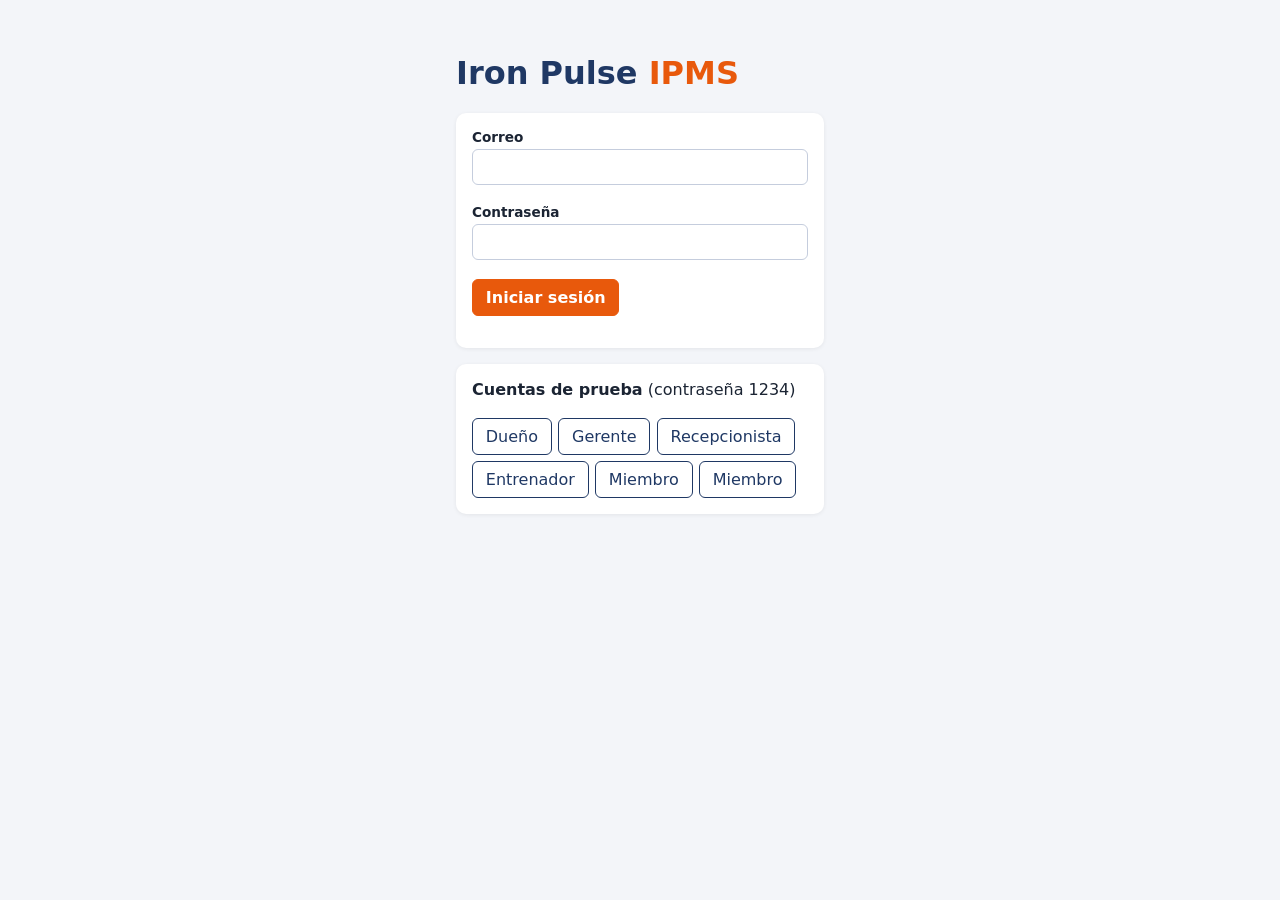
<file: Iron-Pulse-Gym/index.html>
<!DOCTYPE html><html lang="es"><head><meta charset="UTF-8"><meta name="viewport" content="width=device-width,initial-scale=1">
<title>IPMS · Iron Pulse Gym</title><link rel="stylesheet" href="css/estilos.css"></head><body>
<div class="login"><h1 style="color:#1f3864">Iron Pulse <span style="color:#e8590c">IPMS</span></h1>
<form id="f" class="card"><label>Correo<input id="c" type="email" required></label><br>
<label>Contraseña<input id="p" type="password" required></label><br>
<button class="pri">Iniciar sesión</button><p id="e" class="err"></p></form>
<div class="card"><b>Cuentas de prueba</b> (contraseña 1234)<br><br><div id="demo" style="display:flex;flex-wrap:wrap;gap:.4rem"></div></div></div>
<script src="js/db.js"></script>
<script>
$("#demo").innerHTML=DB.usuarios.map(u=>`<button onclick="c.value='${u.correo}';p.value='${u.clave}'">${u.rol}</button>`).join("");
$("#f").onsubmit=e=>{e.preventDefault();
 const u=DB.usuarios.find(u=>u.correo==c.value&&u.clave==p.value);
 if(!u)return $("#e").textContent="Correo o contraseña incorrectos.";
 if(!u.activo)return $("#e").textContent="Usuario deshabilitado.";
 sessionStorage.setItem("ipms_ses",u.id);location="panel.html";};
</script></body></html>
</file>
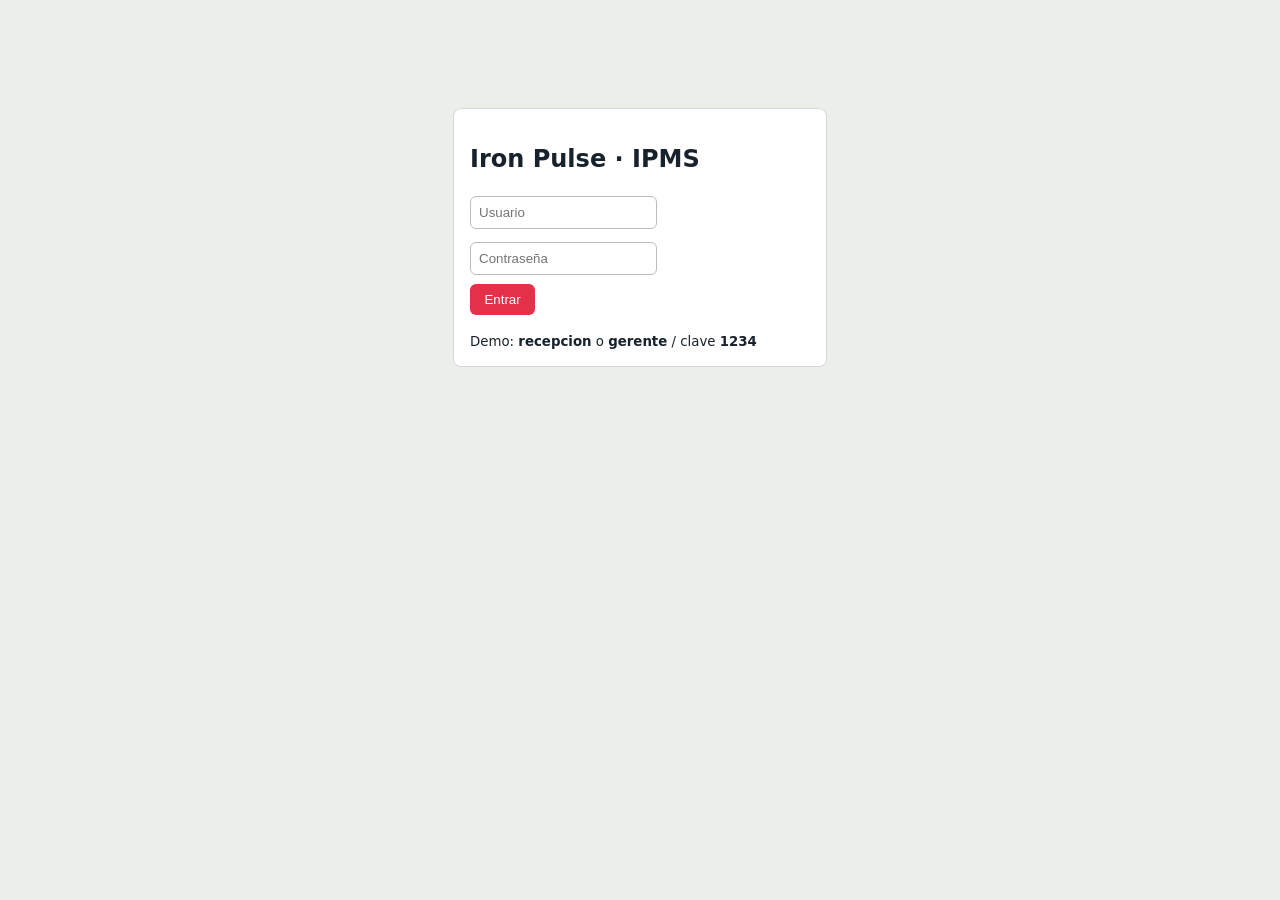
<file: ipms-fase1.html>
<!DOCTYPE html>
<html lang="es">
<head>
<meta charset="UTF-8">
<meta name="viewport" content="width=device-width, initial-scale=1">
<title>IPMS · Fase 1</title>
<style>
  body{font-family:system-ui,sans-serif;background:#eceee9;color:#17222c;margin:0}
  header{background:#17222c;color:#fff;padding:.8rem 1.2rem;display:flex;justify-content:space-between;align-items:center}
  header b span{color:#e5304a}
  main{max-width:900px;margin:0 auto;padding:1rem}
  .card{background:#fff;border:1px solid #d5d9d3;border-radius:8px;padding:1rem;margin-bottom:1rem}
  input,select{padding:.5rem;border:1px solid #b9bfb8;border-radius:6px;margin:.2rem .4rem .6rem 0}
  button{background:#17222c;color:#fff;border:0;border-radius:6px;padding:.5rem .9rem;cursor:pointer}
  button.red{background:#e5304a}
  table{width:100%;border-collapse:collapse}
  th,td{text-align:left;padding:.5rem;border-bottom:1px solid #d5d9d3}
  .tag{color:#fff;padding:.1rem .6rem;border-radius:99px;font-size:.85rem}
  .activa{background:#1f8a5b}.por{background:#c9831a}.vencida{background:#c42b3f}
  #login{max-width:340px;margin:12vh auto}
  .err{color:#c42b3f}
  .tw{overflow-x:auto}
</style>
</head>
<body>

<!-- Pantalla de inicio de sesión -->
<div id="login" class="card">
  <h2>Iron Pulse · IPMS</h2>
  <form id="formLogin">
    <input id="user" placeholder="Usuario" required><br>
    <input id="pass" type="password" placeholder="Contraseña" required><br>
    <button class="red">Entrar</button>
    <p class="err" id="err"></p>
  </form>
  <small>Demo: <b>recepcion</b> o <b>gerente</b> / clave <b>1234</b></small>
</div>

<!-- Aplicación (se muestra después de entrar) -->
<div id="app" hidden>
  <header><b>Iron<span>Pulse</span> IPMS</b><span><span id="quien"></span> <button id="salir">Salir</button></span></header>
  <main>
    <div class="card">
      <h3>Registrar miembro</h3>
      <form id="formMiembro">
        <input id="nombre" placeholder="Nombre completo" required>
        <input id="tel" placeholder="Teléfono" required>
        <select id="plan"></select>
        <button class="red">Registrar y cobrar</button>
      </form>
    </div>

    <div class="card">
      <h3>Miembros</h3>
      <input id="buscar" placeholder="Buscar por nombre">
      <div class="tw">
        <table>
          <thead><tr><th>Nombre</th><th>Plan</th><th>Vence</th><th>Estado</th><th></th></tr></thead>
          <tbody id="lista"></tbody>
        </table>
      </div>
    </div>

    <div class="card">
      <h3>Pagos registrados</h3>
      <p>Total cobrado hoy: <b id="totalHoy"></b></p>
      <div class="tw">
        <table>
          <thead><tr><th>Fecha</th><th>Miembro</th><th>Plan</th><th>Monto</th></tr></thead>
          <tbody id="pagos"></tbody>
        </table>
      </div>
    </div>
  </main>
</div>

<script>
// ---------- Datos iniciales (luego vendrán de PHP + MySQL) ----------
const usuarios = [
  { usuario: 'recepcion', clave: '1234', nombre: 'Carlos Ruiz', rol: 'Recepción' },
  { usuario: 'gerente',   clave: '1234', nombre: 'Laura Peña',  rol: 'Gerente' }
];
const planes = [
  { id: 1, nombre: 'Mensual',    dias: 30,  precio: 2500 },
  { id: 2, nombre: 'Trimestral', dias: 90,  precio: 6500 },
  { id: 3, nombre: 'Anual',      dias: 365, precio: 22000 }
];
let miembros = [];
let pagos = [];
let sesion = null;

// ---------- Funciones de apoyo ----------
const $ = id => document.getElementById(id);
const hoy = () => { const d = new Date(); d.setHours(0, 0, 0, 0); return d; };
const sumarDias = (f, n) => { const d = new Date(f); d.setDate(d.getDate() + n); return d; };
const aTexto = d => d.toLocaleDateString('es-DO');
const dinero = n => 'RD$ ' + n.toLocaleString('es-DO');
const planDe = id => planes.find(p => p.id === id);

// El estado se calcula por la fecha de vencimiento
function estado(m) {
  const dias = Math.round((m.vence - hoy()) / 86400000);
  if (dias < 0) return ['vencida', 'Vencida'];
  if (dias <= 7) return ['por', 'Por vencer'];
  return ['activa', 'Activa'];
}

// Registra un pago y extiende la membresía
function cobrar(m, planId) {
  const p = planDe(planId);
  const base = m.vence >= hoy() ? m.vence : hoy();
  m.planId = planId;
  m.vence = sumarDias(base, p.dias);
  pagos.push({ fecha: hoy(), miembro: m.nombre, plan: p.nombre, monto: p.precio });
}

// ---------- Pantalla ----------
function mostrar() {
  const filtro = $('buscar').value.toLowerCase();
  $('lista').innerHTML = miembros
    .filter(m => m.nombre.toLowerCase().includes(filtro))
    .map(m => {
      const [clase, texto] = estado(m);
      return `<tr>
        <td>${m.nombre}<br><small>${m.tel}</small></td>
        <td>${planDe(m.planId).nombre}</td>
        <td>${aTexto(m.vence)}</td>
        <td><span class="tag ${clase}">${texto}</span></td>
        <td><button onclick="renovar(${m.id})">Renovar</button></td>
      </tr>`;
    }).join('') || '<tr><td colspan="5">Aún no hay miembros.</td></tr>';

  $('pagos').innerHTML = [...pagos].reverse()
    .map(p => `<tr><td>${aTexto(p.fecha)}</td><td>${p.miembro}</td><td>${p.plan}</td><td>${dinero(p.monto)}</td></tr>`)
    .join('') || '<tr><td colspan="4">Sin pagos todavía.</td></tr>';

  const total = pagos.filter(p => p.fecha.getTime() === hoy().getTime()).reduce((s, p) => s + p.monto, 0);
  $('totalHoy').textContent = dinero(total);
}

function renovar(id) {
  const m = miembros.find(x => x.id === id);
  const p = planDe(m.planId);
  if (confirm(`Renovar a ${m.nombre} con plan ${p.nombre} por ${dinero(p.precio)}?`)) {
    cobrar(m, m.planId);
    mostrar();
  }
}

// ---------- Eventos ----------
$('formLogin').addEventListener('submit', e => {
  e.preventDefault();
  const u = usuarios.find(x => x.usuario === $('user').value.trim() && x.clave === $('pass').value);
  if (!u) { $('err').textContent = 'Usuario o contraseña incorrectos.'; return; }
  sesion = u;
  $('quien').textContent = `${u.nombre} · ${u.rol}`;
  $('login').hidden = true;
  $('app').hidden = false;
  mostrar();
});

$('salir').addEventListener('click', () => {
  sesion = null;
  $('app').hidden = true;
  $('login').hidden = false;
  $('formLogin').reset();
  $('err').textContent = '';
});

$('formMiembro').addEventListener('submit', e => {
  e.preventDefault();
  const m = {
    id: Date.now(),
    nombre: $('nombre').value.trim(),
    tel: $('tel').value.trim(),
    planId: Number($('plan').value),
    vence: hoy()
  };
  miembros.push(m);
  cobrar(m, m.planId);
  e.target.reset();
  mostrar();
});

$('buscar').addEventListener('input', mostrar);

// Llenar el selector de planes
$('plan').innerHTML = planes.map(p => `<option value="${p.id}">${p.nombre} · ${dinero(p.precio)}</option>`).join('');
</script>
</body>
</html>
</file>
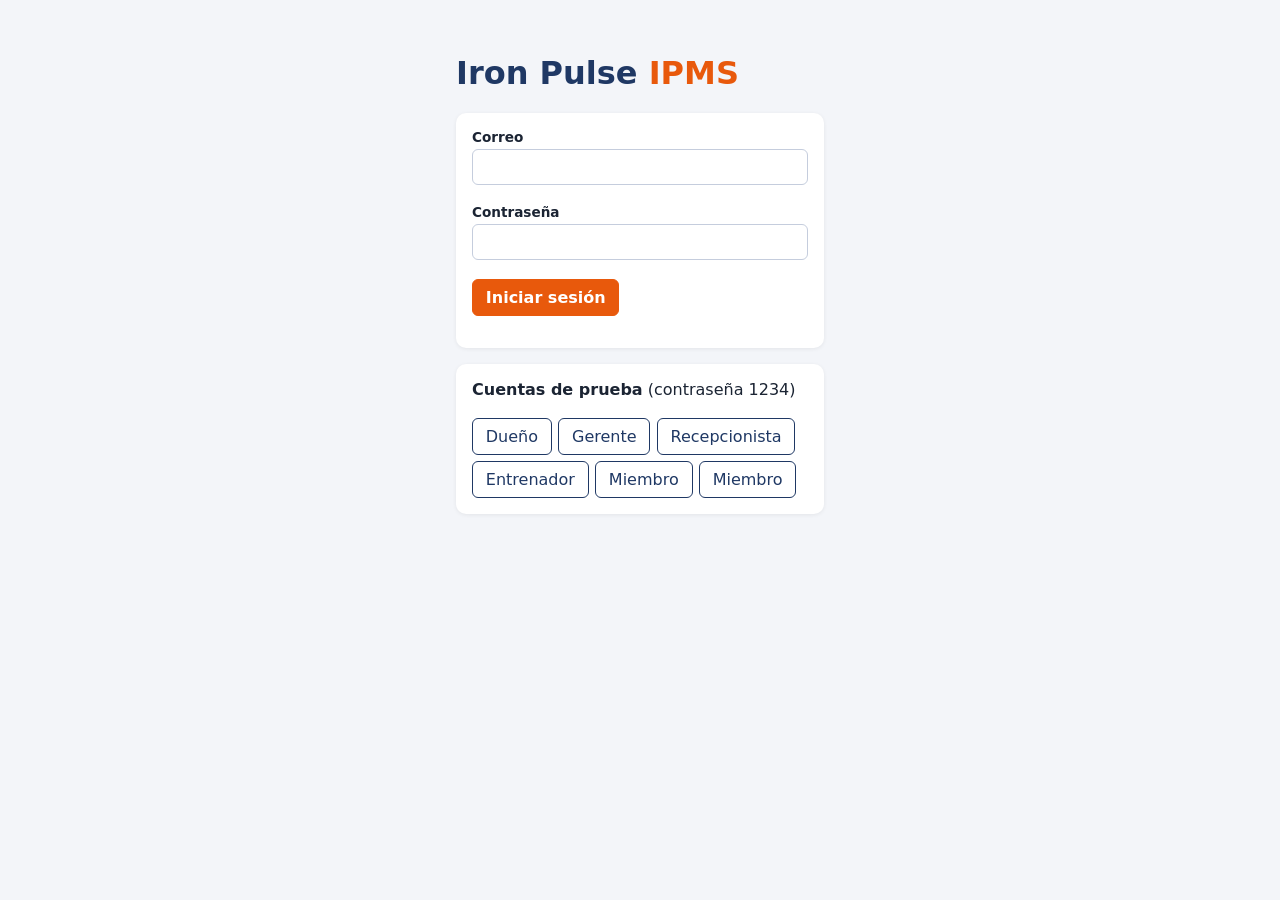
<file: Iron-Pulse-Gym/panel.html>
<!DOCTYPE html><html lang="es"><head><meta charset="UTF-8"><meta name="viewport" content="width=device-width,initial-scale=1">
<title>Panel · IPMS</title><link rel="stylesheet" href="css/estilos.css"></head><body>
<header><b>Iron Pulse <span>IPMS</span></b><span><span id="quien"></span> <button onclick="sessionStorage.clear();location='index.html'">Cerrar sesión</button></span></header>
<div class="layout"><nav id="menu"></nav><main id="contenido"></main></div>
<script src="js/db.js"></script>
<script src="js/vistas-recepcion.js"></script>
<script src="js/vistas-entrenador.js"></script>
<script src="js/vistas-gerente.js"></script>
<script src="js/vistas-miembro.js"></script>
<script src="js/panel.js"></script></body></html>
</file>
<file: Iron-Pulse-Gym/css/estilos.css>
*{box-sizing:border-box}body{margin:0;font-family:system-ui,Arial,sans-serif;background:#f3f5f9;color:#1b2433}
:root{--az:#1f3864;--na:#e8590c}
header{background:var(--az);color:#fff;padding:.7rem 1rem;display:flex;justify-content:space-between;align-items:center;gap:.5rem;flex-wrap:wrap}
header b span{color:var(--na)}
.layout{display:flex;min-height:calc(100vh - 54px)}
#menu{width:230px;background:#fff;padding:.8rem;display:flex;flex-direction:column;gap:.4rem;border-right:1px solid #dde3ee}
#menu button{text-align:left;padding:.7rem;border:0;border-radius:8px;background:#eef2fa;color:var(--az);font-weight:600}
#menu button.on,#menu button:hover{background:var(--az);color:#fff}
main{flex:1;padding:1rem;min-width:0}
.card{background:#fff;border-radius:10px;padding:1rem;box-shadow:0 1px 4px #0001;margin-bottom:1rem}
.grid{display:grid;grid-template-columns:repeat(auto-fit,minmax(190px,1fr));gap:.8rem;align-items:end}
label{display:flex;flex-direction:column;font-size:.85rem;gap:.25rem;font-weight:600}
input,select,textarea,button{font:inherit}
input,select,textarea{padding:.55rem;border:1px solid #c5cddd;border-radius:6px}
button{cursor:pointer;border-radius:6px;border:1px solid var(--az);background:#fff;color:var(--az);padding:.5rem .8rem}
button.pri{background:var(--na);border-color:var(--na);color:#fff;font-weight:700}
.tw{overflow-x:auto;background:#fff;border-radius:10px;margin-bottom:1rem}table{width:100%;border-collapse:collapse}
th,td{padding:.55rem .7rem;text-align:left;border-bottom:1px solid #eef0f5;font-size:.9rem;white-space:nowrap}th{background:#eef2fa}
.b{padding:.15rem .6rem;border-radius:99px;font-size:.78rem;font-weight:700;color:#fff}.verde{background:#2f9e44}.amar{background:#e67700}.rojo{background:#c92a2a}.gris{background:#868e96}
.stats{display:grid;grid-template-columns:repeat(auto-fit,minmax(150px,1fr));gap:.8rem;margin-bottom:1rem}
.stat{background:#fff;border-radius:10px;padding:1rem;border-left:5px solid var(--na);text-transform:capitalize}.stat b{display:block;font-size:1.3rem;color:var(--az)}
.ayuda{display:inline-block;font-size:.85rem;font-weight:400;vertical-align:middle}
.ayuda summary{cursor:pointer;background:var(--az);color:#fff;border-radius:50%;width:1.5rem;height:1.5rem;text-align:center;line-height:1.5rem;list-style:none}
.toast{position:fixed;bottom:1rem;right:1rem;background:#1b2433;color:#fff;padding:.8rem 1rem;border-radius:8px;z-index:9}
.login{max-width:400px;margin:6vh auto;padding:0 1rem}.err{color:#c92a2a}.vacio{color:#667;padding:.5rem}
@media(max-width:700px){.layout{flex-direction:column}#menu{width:auto;flex-direction:row;flex-wrap:wrap;border:0}}
@media print{header,#menu,button{display:none}}
</file>
